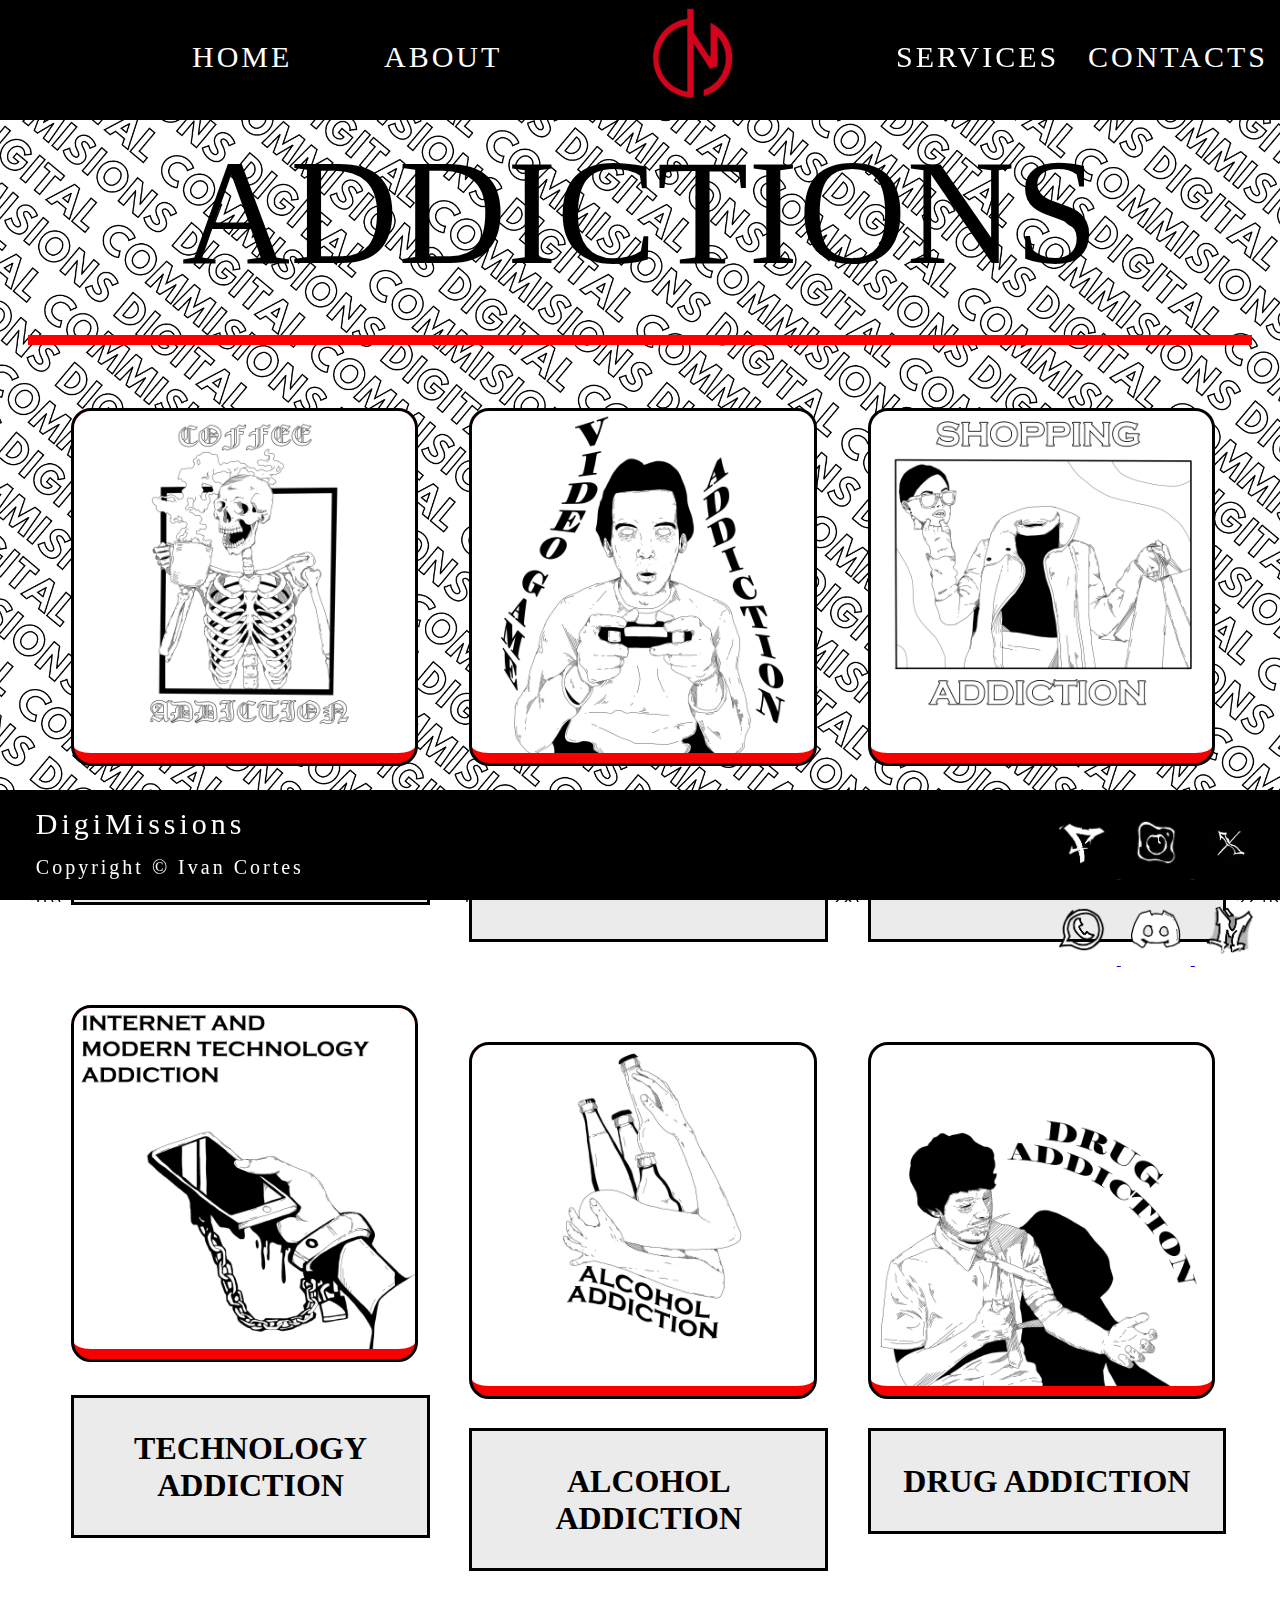
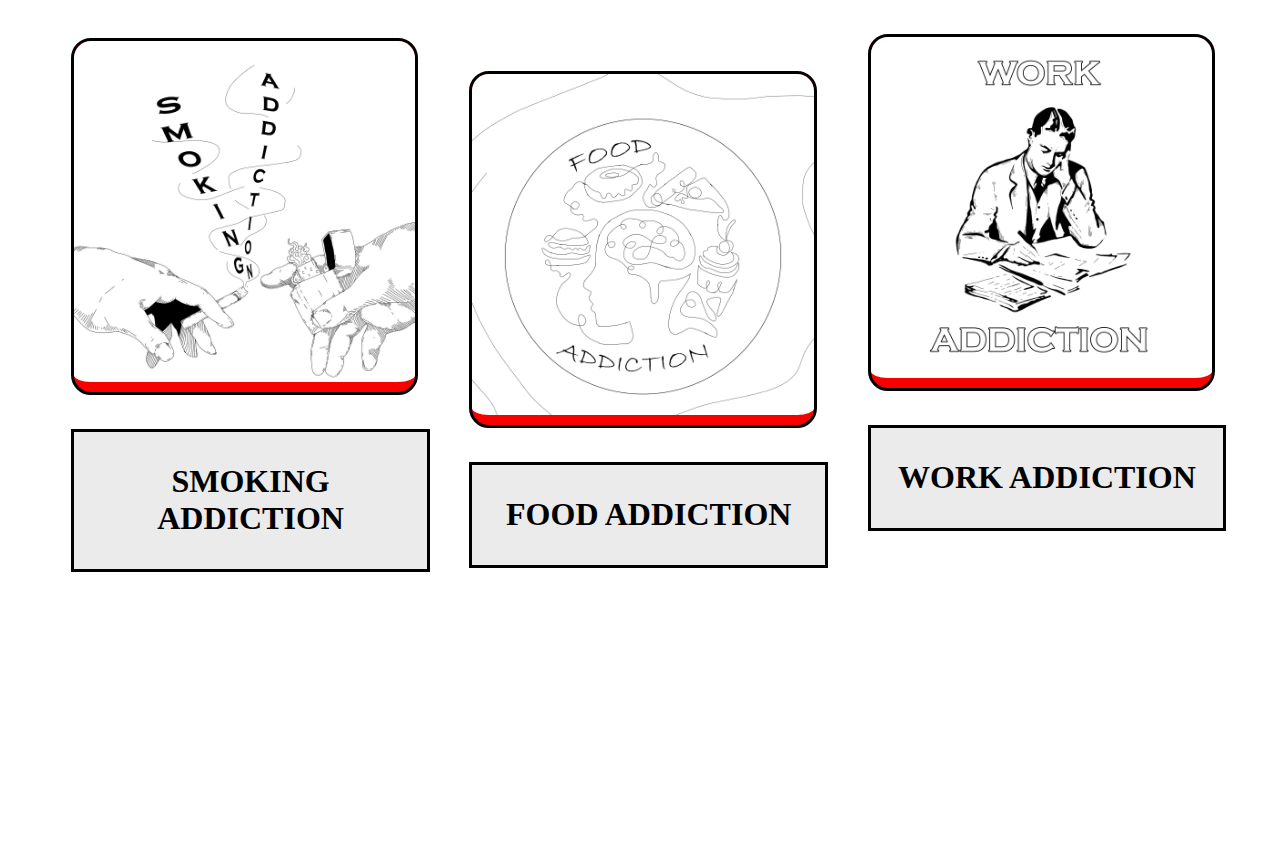
<file: addic.html>
<!DOCTYPE html>
<html lang="en">
<head>
    <meta charset="UTF-8">
    <meta name="viewport" content="width=device-width, initial-scale=1.0">
    <link rel="stylesheet" href="projx.css">
    <link rel="icon" type="image" href="sketch-1713153041886-removebg-preview.png">

    <title>DigiMissions</title>
</head>
<body>
    <header>
        <div class="header">
            <h1>
                <div class="home"><a href="index.html" style="text-decoration: none; -webkit-text-fill-color: rgb(255, 255, 255);">HOME</a></div>
                <div class="about"><a href="about.html" style="text-decoration: none; -webkit-text-fill-color: rgb(255, 255, 255);">ABOUT</a></div></h1>
                <div class="logo"><img src="sketch-1713153041886-removebg-preview.png" style="height: 100px; margin-top: 0%;"></div>
                <div class="services"><a href="services.html" style="text-decoration: none; -webkit-text-fill-color: rgb(255, 255, 255);">SERVICES</a></div>
                <div class="contacts"><a href="contacts.html" style="text-decoration: none; -webkit-text-fill-color: rgb(255, 255, 255);">CONTACTS</a></div></h1>
          </div>
    </header>
    <div class="bb">
<div class="mi">
ADDICTIONS</div>
</div>
<div class="container1">

  <div class="box1">
          <div class="picsf1">
              <a href="cortes_20m-_14.png"><img src="cortes_20m-_14.png"></a>
              <div class="desc1"><center><h1>COFFEE ADDICTION</h1></center>

            </div>
            <a href="cortes_20m-_17.png"><img src="cortes_20m-_17.png"></a>
              <div class="desc1"><center><h1>TECHNOLOGY ADDICTION</h1></center>

            </div>
            <a href="cortes_20m-_11.png"><img src="cortes_20m-_11.png" ></a>
              <div class="desc1"><center><h1>SMOKING ADDICTION</h1></center>
              </div>
            
          </div>
          <div class="picsf1">
            <a href="cortes_20m-_15.png"><img src="cortes_20m-_15.png"></a>
               <div class="desc1"><center><h1>VIDEO GAME ADDICTION</h1></center>
               </div>
               <a href="cortes_20m-_12.png"></a><img src="cortes_20m-_12.png"></a>
               <div class="desc1"><center><h1>ALCOHOL ADDICTION</h1></center>

            </div>
            <a href="cortes_20m-_18.png"><img src="cortes_20m-_18.png"></a>
               <div class="desc1"><center><h1>FOOD ADDICTION</h1></center>

            </div>
            </div>
          <div class="picsf1">          
            <a href="cortes_20m-_20.png"><img src="cortes_20m-_20.png"></a>
                <div class="desc1"><center><h1>SHOPPING ADDICTION</h1></center>
                </div>
                <a href="cortes_20m-_16.png"></a><img src="cortes_20m-_16.png"></a>
              <div class="desc1"><center><h1>DRUG ADDICTION</h1></center>
              </div>        
              <a href="cortes_20m-_19.png"><img src="cortes_20m-_19.png"></a>
                <div class="desc1"><center><h1>WORK ADDICTION</h1></center>
                </div>
          </div>
      </div>
      </div>
    
      <div class="footer">
        <div class="fdec">DigiMissions</div>
        <div class="fdec1">Copyright © Ivan Cortes</div>
        <div class="p">
            <a href="https://www.facebook.com/AYE.VANNN/">
                <img src="AFB.png" alt="FACEBOOK" >
              </a>            
              <a href="https://www.instagram.com/danielivanf_/">
                <img src="AIG.png" alt="INSTAGRAM" >
              </a>
              <a href="https://x.com/AyeVan69?t=zsZsN0y4Xee1vbX-Y3DTfw&s=09">
                <img src="XX-removebg-preview.png" alt="TWITTER" >
              </a>           
              <a href="09166649523">
                <img src="AWA.png" alt="WHATSAPP" >
              </a>
              <a href="https://discord.com/channels/@ayevan_">
                <img src="ADC.png" alt="DISCORD" >
              </a>
              <a href="danielivanfrancois@gmail.com">
                <img src="AGM.png" alt="GMAIL">
              </a>
        </div>
</body>
</html>
</file>
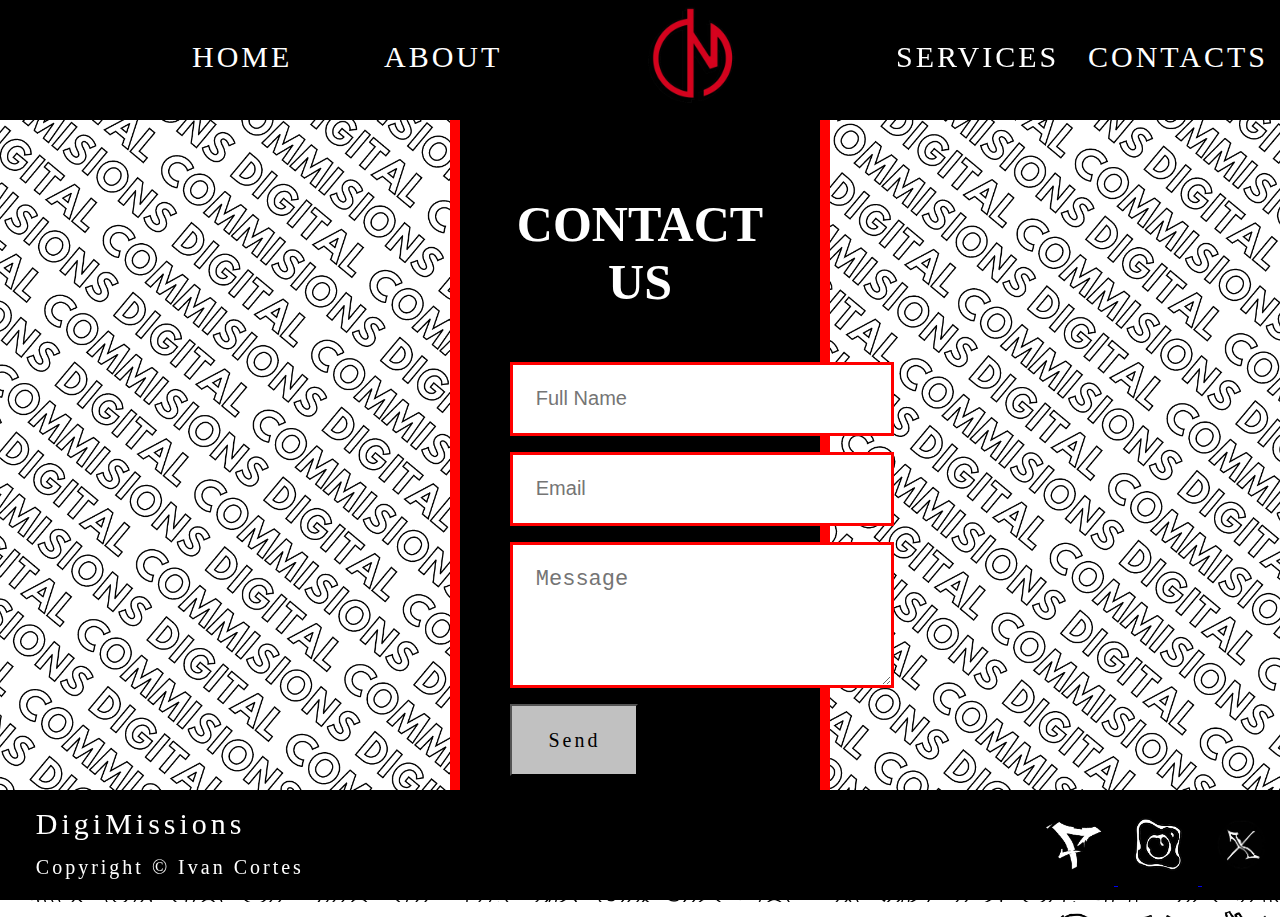
<file: contacts.html>
<!DOCTYPE html>
<html lang="en">
<head>
    <meta charset="UTF-8">
    <meta name="viewport" content="width=device-width, initial-scale=1.0">
    <link rel="stylesheet" href="cont.css">
    <link rel="icon" type="image" href="sketch-1713153041886-removebg-preview.png">

    <title>DigiMissions</title>
</head>
<body>
    <header>
        <div class="header">
            <h1>
                <div class="home"><a href="index.html" style="text-decoration: none; -webkit-text-fill-color: rgb(255, 255, 255);">HOME</a></div>
                <div class="about"><a href="about.html" style="text-decoration: none; -webkit-text-fill-color: rgb(255, 255, 255);">ABOUT</a></div></h1>
                <div class="logo"><img src="sketch-1713153041886-removebg-preview.png" style="height: 100px; margin-top: 0%;"></div>
                <div class="services"><a href="services.html" style="text-decoration: none; -webkit-text-fill-color: rgb(255, 255, 255);">SERVICES</a></div>
                <div class="contacts"><a href="contacts.html" style="text-decoration: none; -webkit-text-fill-color: rgb(255, 255, 255);">CONTACTS</a></div></h1>
          </div>
    </header>
    <div class="cnt">
        <center><h1 style="font-size: 50px;">CONTACT US</h1></center>
        <div class="inp">
            <form action="https://api.web3forms.com/submit" method="POST">
            <input type="hidden" name="access_key" value="b778584e-3a8e-46c0-b78e-e58e959cd694">
            <input type="text" name="Name" placeholder="Full Name" required>
            <input type="email" name="Email" placeholder="Email" required>
            <textarea name="Message" placeholder="Message" required></textarea>
            <button type="submit">Send</button>
       </form>
    </div>
    </div>
    
    <div class="footer">
      <div class="fdec">DigiMissions</div>
      <div class="fdec1">Copyright © Ivan Cortes</div>
      <div class="p">
          <a href="https://www.facebook.com/AYE.VANNN/">
              <img src="AFB.png" alt="FACEBOOK" >
            </a>            
            <a href="https://www.instagram.com/danielivanf_/">
              <img src="AIG.png" alt="INSTAGRAM" >
            </a>
            <a href="https://x.com/AyeVan69?t=zsZsN0y4Xee1vbX-Y3DTfw&s=09">
              <img src="XX-removebg-preview.png" alt="TWITTER" >
            </a>           
            <a href="09166649523">
              <img src="AWA.png" alt="WHATSAPP" >
            </a>
            <a href="https://discord.com/channels/@ayevan_">
              <img src="ADC.png" alt="DISCORD" >
            </a>
            <a href="danielivanfrancois@gmail.com">
              <img src="AGM.png" alt="GMAIL">
            </a>
      </div>
</body>
</html>
</file>
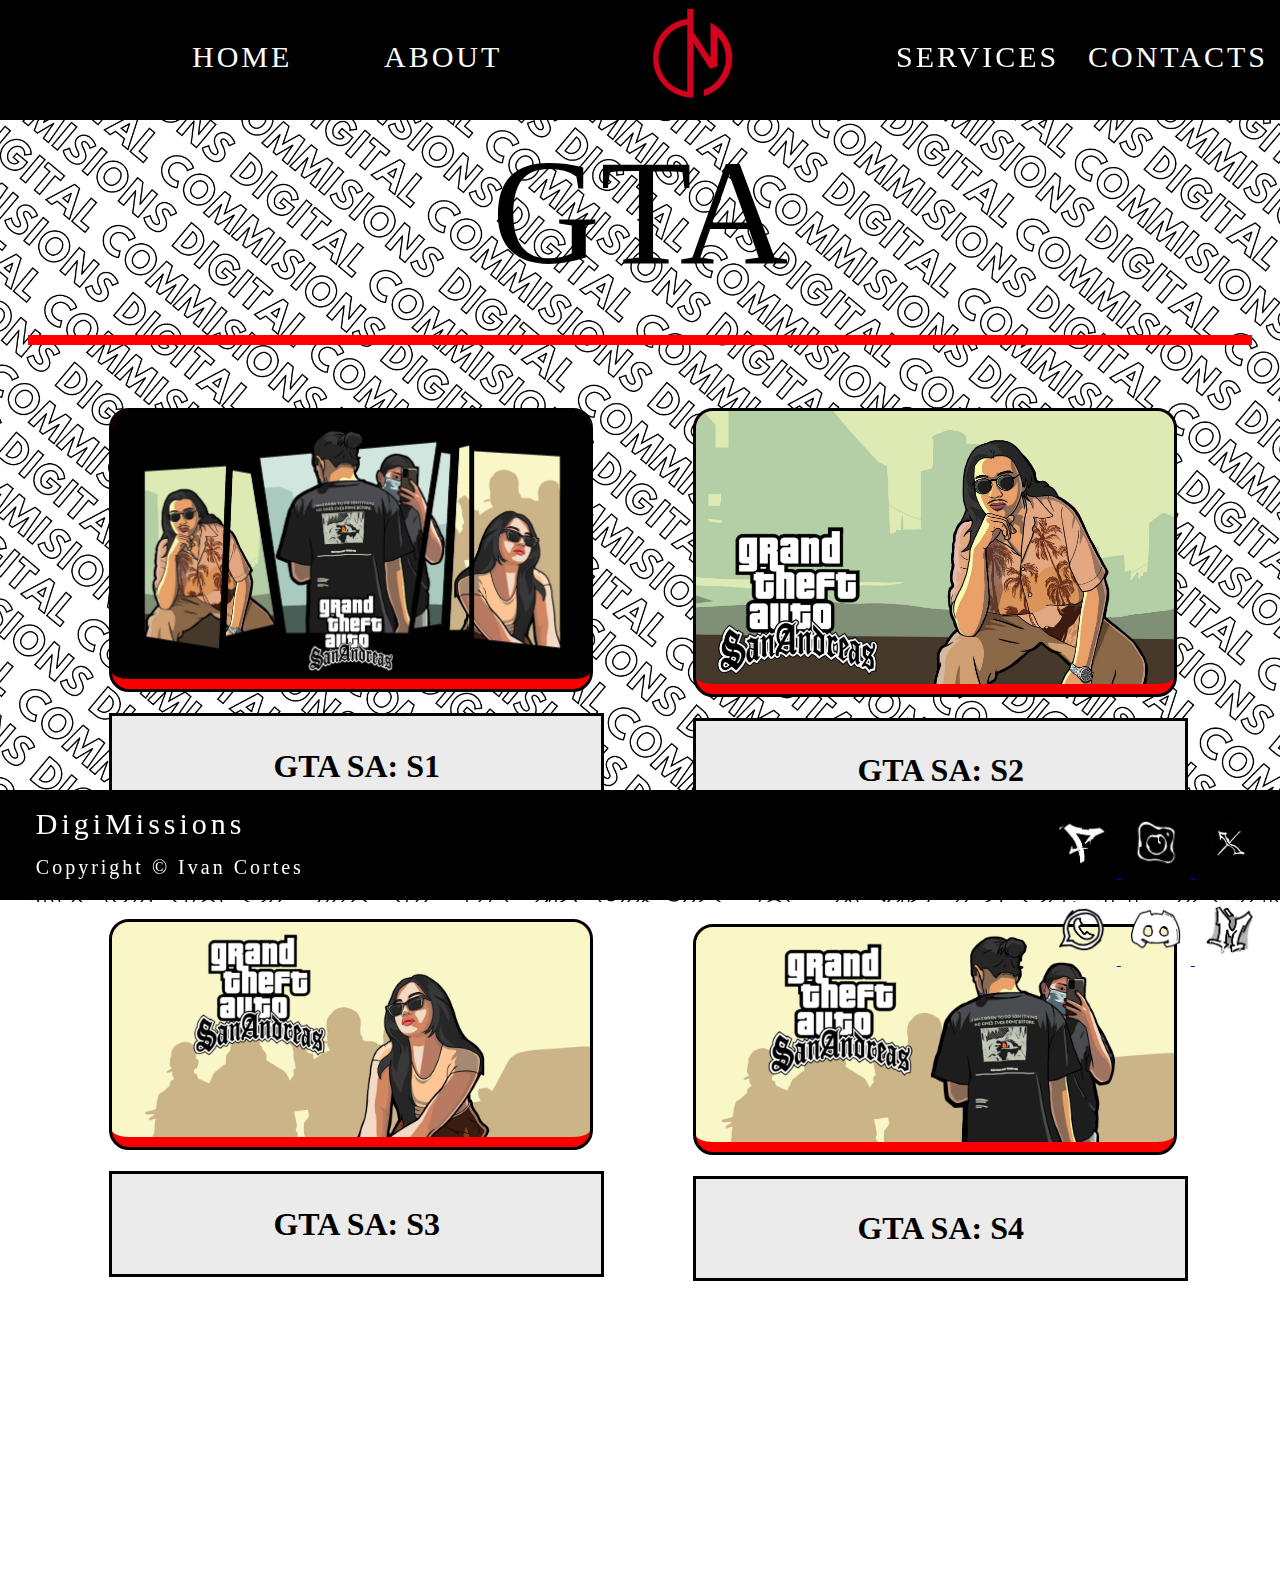
<file: GTA.html>
<!DOCTYPE html>
<html lang="en">
<head>
    <meta charset="UTF-8">
    <meta name="viewport" content="width=device-width, initial-scale=1.0">
    <link rel="stylesheet" href="projx.css">
    <link rel="icon" type="image" href="sketch-1713153041886-removebg-preview.png">

    <title>DigiMissions</title>
</head>
<body>
    <header>
        <div class="header">
            <h1>
                <div class="home"><a href="index.html" style="text-decoration: none; -webkit-text-fill-color: rgb(255, 255, 255);">HOME</a></div>
                <div class="about"><a href="about.html" style="text-decoration: none; -webkit-text-fill-color: rgb(255, 255, 255);">ABOUT</a></div></h1>
                <div class="logo"><img src="sketch-1713153041886-removebg-preview.png" style="height: 100px; margin-top: 0%;"></div>
                <div class="services"><a href="services.html" style="text-decoration: none; -webkit-text-fill-color: rgb(255, 255, 255);">SERVICES</a></div>
                <div class="contacts"><a href="contacts.html" style="text-decoration: none; -webkit-text-fill-color: rgb(255, 255, 255);">CONTACTS</a></div></h1>
          </div>
    </header>
    <div class="bb">
<div class="mi">
GTA</div>
</div>
<div class="container2">

  <div class="box2">
          <div class="picsf2">
              <a href="gtcov.jpg"><img src="gtcov.jpg"></a>
              <div class="desc2"><center><h1>GTA SA: S1</h1></center>

            </div>
            <a href="gtad.jpg"><img src="gtad.jpg"></a>
              <div class="desc2"><center><h1>GTA SA: S3</h1></center>
            </div>
          </div>

            <div class="picsf2">
              <a href="gtme.jpg"><img src="gtme.jpg" ></a>
              <div class="desc2"><center><h1>GTA SA: S2</h1></center>
              </div>
              <a href="gtaus.jpg"><img src="gtaus.jpg" ></a>
              <div class="desc2"><center><h1>GTA SA: S4</h1></center>
              </div>
          </div>

      </div>
      </div>
    
      <div class="footer">
        <div class="fdec">DigiMissions</div>
        <div class="fdec1">Copyright © Ivan Cortes</div>
        <div class="p">
            <a href="https://www.facebook.com/AYE.VANNN/">
                <img src="AFB.png" alt="FACEBOOK" >
              </a>            
              <a href="https://www.instagram.com/danielivanf_/">
                <img src="AIG.png" alt="INSTAGRAM" >
              </a>
              <a href="https://x.com/AyeVan69?t=zsZsN0y4Xee1vbX-Y3DTfw&s=09">
                <img src="XX-removebg-preview.png" alt="TWITTER" >
              </a>           
              <a href="09166649523">
                <img src="AWA.png" alt="WHATSAPP" >
              </a>
              <a href="https://discord.com/channels/@ayevan_">
                <img src="ADC.png" alt="DISCORD" >
              </a>
              <a href="danielivanfrancois@gmail.com">
                <img src="AGM.png" alt="GMAIL">
              </a>
        </div>
</body>
</html>
</file>
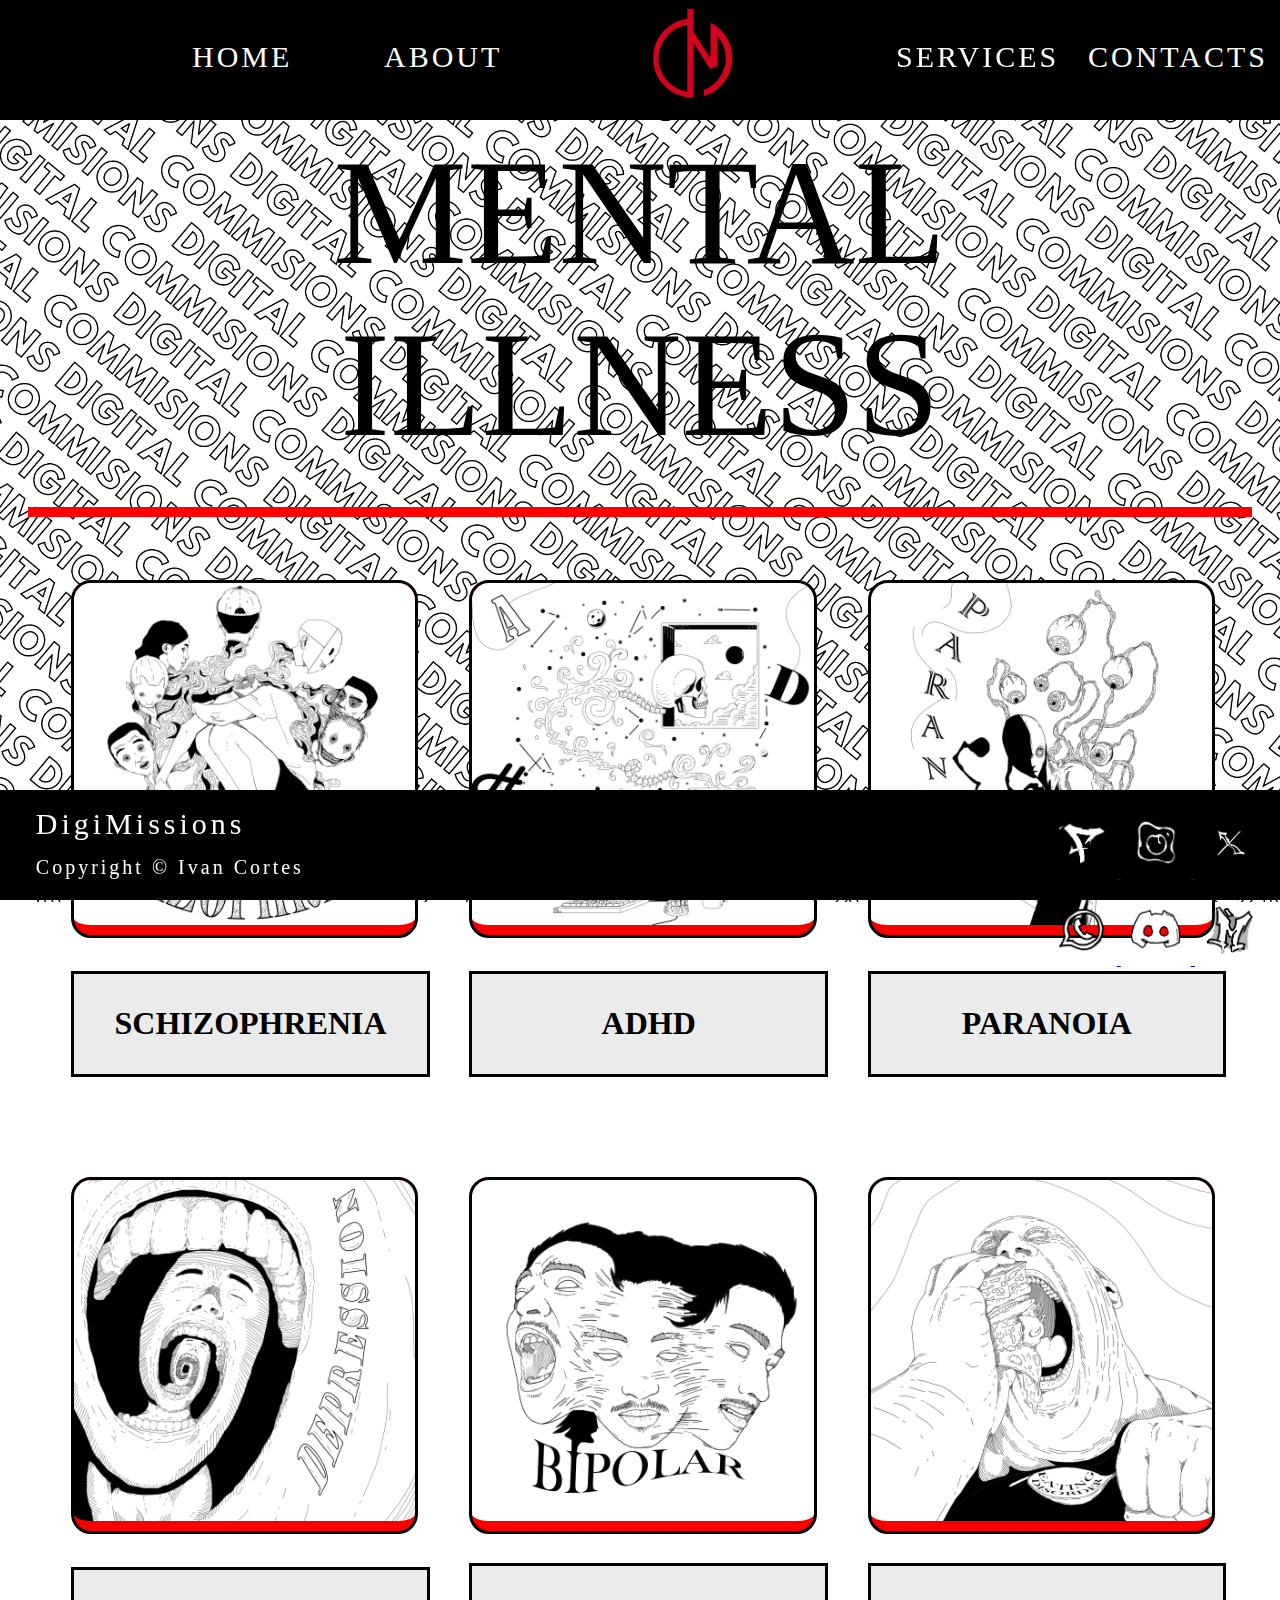
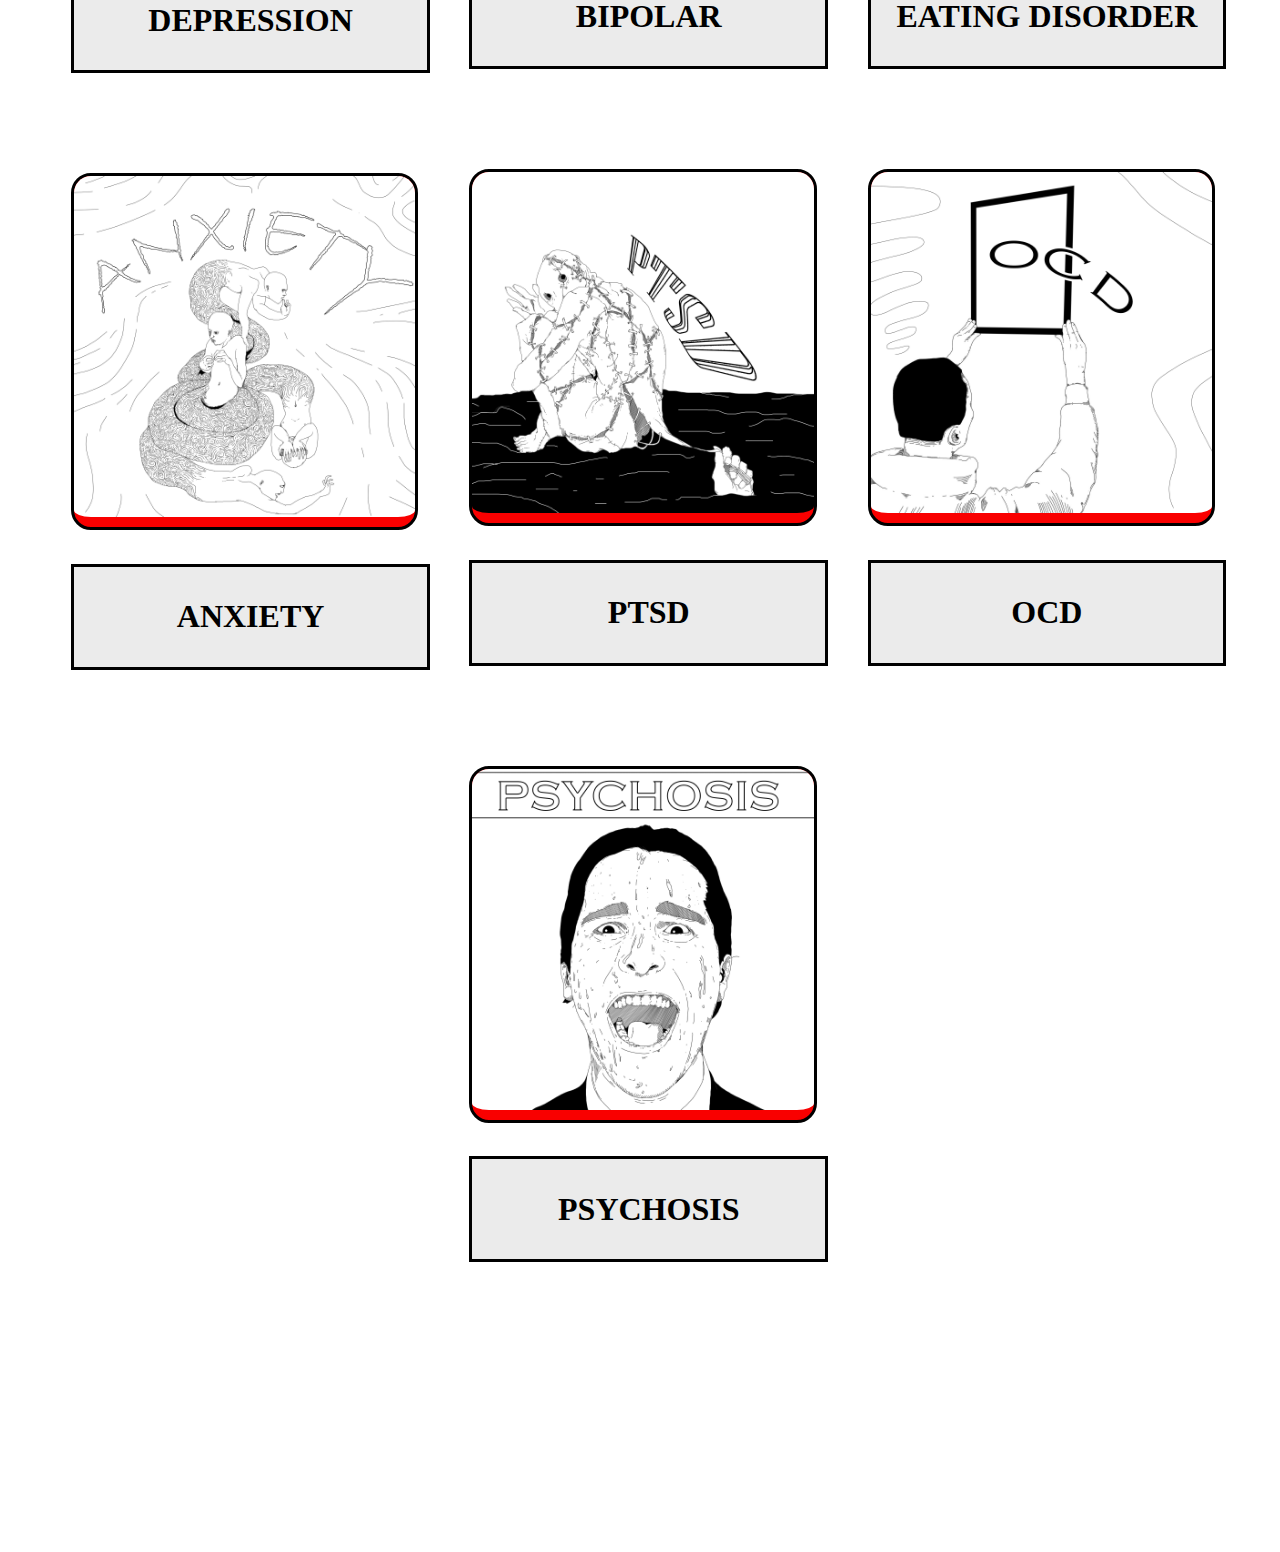
<file: illness.html>
<!DOCTYPE html>
<html lang="en">
<head>
    <meta charset="UTF-8">
    <meta name="viewport" content="width=device-width, initial-scale=1.0">
    <link rel="stylesheet" href="projx.css">
    <link rel="icon" type="image" href="sketch-1713153041886-removebg-preview.png">

    <title>DigiMissions</title>
</head>
<body>
    <header>
        <div class="header">
            <h1>
                <div class="home"><a href="index.html" style="text-decoration: none; -webkit-text-fill-color: rgb(255, 255, 255);">HOME</a></div>
                <div class="about"><a href="about.html" style="text-decoration: none; -webkit-text-fill-color: rgb(255, 255, 255);">ABOUT</a></div></h1>
                <div class="logo"><img src="sketch-1713153041886-removebg-preview.png" style="height: 100px; margin-top: 0%;"></div>
                <div class="services"><a href="services.html" style="text-decoration: none; -webkit-text-fill-color: rgb(255, 255, 255);">SERVICES</a></div>
                <div class="contacts"><a href="contacts.html" style="text-decoration: none; -webkit-text-fill-color: rgb(255, 255, 255);">CONTACTS</a></div></h1>
          </div>
    </header>
    <div class="bb">
<div class="mi">
  MENTAL ILLNESS
</div>
</div>
<div class="container1">

  <div class="box1">
          <div class="picsf1">
              <a href="cortes_20m-_1.png"><img src="cortes_20m-_1.png"></a>
              <div class="desc1"><center><h1>SCHIZOPHRENIA</h1></center>

            </div>
            <a href="cortes_20m-_2.png"><img src="cortes_20m-_2.png"></a>
              <div class="desc1"><center><h1>DEPRESSION</h1></center>

            </div>
            <a href="cortes_20m-_3.png"><img src="cortes_20m-_3.png" ></a>
              <div class="desc1"><center><h1>ANXIETY</h1></center>
              </div>
            
          </div>
          <div class="picsf1">
            <a href="cortes_20m-_4.png"><img src="cortes_20m-_4.png"></a>
               <div class="desc1"><center><h1>ADHD</h1></center>
               </div>
               <a href="cortes_20m-_5.png"></a><img src="cortes_20m-_5.png"></a>
               <div class="desc1"><center><h1>BIPOLAR</h1></center>

            </div>
            <a href="cortes_20m-_6.png"><img src="cortes_20m-_6.png"></a>
               <div class="desc1"><center><h1>PTSD</h1></center>

            </div>
            <a href="cortes_20m-_7.png"><img src="cortes_20m-_7.png"></a>
               <div class="desc1"><center><h1>PSYCHOSIS</h1></center>
               </div>
          </div>
          <div class="picsf1">          
            <a href="cortes_20m-_8.png"><img src="cortes_20m-_8.png"></a>
                <div class="desc1"><center><h1>PARANOIA</h1></center>
                </div>
                <a href="cortes_20m-_9.png"></a><img src="cortes_20m-_9.png"></a>
              <div class="desc1"><center><h1>EATING DISORDER</h1></center>
              </div>        
              <a href="cortes_20m-_10.png"><img src="cortes_20m-_10.png"></a>
                <div class="desc1"><center><h1>OCD</h1></center>
                </div>
          </div>
      </div>
      </div>
    
      <div class="footer">
        <div class="fdec">DigiMissions</div>
        <div class="fdec1">Copyright © Ivan Cortes</div>
        <div class="p">
            <a href="https://www.facebook.com/AYE.VANNN/">
                <img src="AFB.png" alt="FACEBOOK" >
              </a>            
              <a href="https://www.instagram.com/danielivanf_/">
                <img src="AIG.png" alt="INSTAGRAM" >
              </a>
              <a href="https://x.com/AyeVan69?t=zsZsN0y4Xee1vbX-Y3DTfw&s=09">
                <img src="XX-removebg-preview.png" alt="TWITTER" >
              </a>           
              <a href="09166649523">
                <img src="AWA.png" alt="WHATSAPP" >
              </a>
              <a href="https://discord.com/channels/@ayevan_">
                <img src="ADC.png" alt="DISCORD" >
              </a>
              <a href="danielivanfrancois@gmail.com">
                <img src="AGM.png" alt="GMAIL">
              </a>
        </div>
</body>
</html>
</file>
<file: projx.css>
.header {
    height: 120px;
    width: 100%;
    text-align: center;
    background: #000000;
    color: white;
    font-size: 30px;
    position: fixed;
    top: 0;
    left: 0;
    right: 0;
    z-index: 999;
    

    img {
      border-radius: 40%;
    }
  }
  .logo{
    height: 100px;
    color: rgb(0, 0, 0);
    display: grid;
    position: absolute;
    margin-left: 50%;
    top: 5%;
  }
  .home{
    height: 0px;
    color: rgb(0, 0, 0);
    font-size: 30px;
    display: grid;
    position: absolute;
    margin-left: 15%;
    top: auto;
    background-color: rgb(255, 255, 255);
    font-family: fantasy;
    font-weight: 1;
    letter-spacing: 3px;
  }
  .home:hover {
    background: red;
    margin-left: 14.2%;
    height: 81px;
    padding-top: 39px;
    padding-left: 20px;
    padding-right: 20px;
    padding-bottom: 0px;
    top: 0;
    border-radius: 8%;
   }
  .about{
    height: 0px;
    color: rgb(0, 0, 0);
    font-size: 30px;
    display: grid;
    position: absolute;
    margin-left: 30%;
    top: auto;
    background-color: rgb(255, 255, 255);
    font-family: fantasy;
    font-weight: 1;
    letter-spacing: 3px;
  }
  .about:hover {
    background: red;
    margin-left: 29.2%;
    height: 81px;
    padding-top: 39px;
    padding-left: 20px;
    padding-right: 20px;
    padding-bottom: 0px;
    top: 0;
    border-radius: 8%;
    }
  
  .services {
    height: 30px; 
  font-size: 30px;
  display: grid;
  position: fixed;
  margin-left: 70%;
  top: auto;
  background-color: #000000;
  font-family: fantasy;
  font-weight: 1;
  letter-spacing: 3px;
  
  }
  
  .services:hover {
  background: red;
  margin-left: 69.2%;
  height: 81px;
  padding-top: 39px;
  padding-left: 20px;
  padding-right: 20px;
  padding-bottom: 0;
  top: 0;
  border-radius: 8%;
  }
  
  .contacts{
    height: 0px;
    color: rgb(0, 0, 0);
    font-size: 30px;
    display: grid;
    position: absolute;
    margin-left: 85%;
    top: auto;
    background-color: rgb(255, 255, 255);
    font-family: fantasy;
    font-weight: 1;
    letter-spacing: 3px;
  }
  .contacts:hover {
    background: red;
    margin-left: 84.2%;
    height: 81px;
    padding-top: 39px;
    padding-left: 20px;
    padding-right: 20px;
    padding-bottom: 0;
    top: 0;
    border-radius: 8%;
    }
  .bg{
    height: 100%;
  }
  body {
    background-image: url(Turquoise\ and\ Orange\ Abstract\ Gradient\ Repeating\ Thank\ You\ Poster.png);
    background-size: cover;
    background-repeat: no-repeat;
    background-position: center;
    
    background-attachment: fixed;
  }
  .vid{
    position: absolute;
    transform: translate(-50%, -50%);
    top: 40%;
    left: 50%;
    height: 300px;
    object-fit: cover;
  }
  .content {
  position: absolute;
    top: 50%;
    left: 50%;
    transform: translate(-50%, -50%);
    color: rgb(0, 0, 0);
    font-family: fantasy;
}
.text{
  background-color: #ffffff;
  padding: 10px;
  border-radius: 100%;
}
form {
  margin-top: 70%;
  background-color: #000000;
  width: 890px;
  height: 70px;
  border-radius: 5px;
  display: flex;
  flex-direction: row;
  align-items: center;
}
input {
  all: unset;
  font: 16px system-ui;
  color: #fff;
  height: 100%;
  width: 100%;
  padding: 6px 10px;
  font-size: x-large;
  font-family: fantasy;
  font-weight: 1;
  letter-spacing: 3px;
}
::placeholder {
  color: #fff;
  opacity: 0.7; 
  font-family: fantasy;
  font-size: x-large;
  font-weight: 1;
  letter-spacing: 3px;
}
button {
  all: unset;
  cursor: pointer;
  width: 44px;
  height: 44px;
}

svg {
  color: #fff;
  fill: currentColor;
  width: 24px;
  height: 24px;
  padding: 10px;
}
.footer {
  height: 100px;
  position: fixed;
  left: 0;
  bottom: 0;
  width: 100%;
  background-color: rgb(0, 0, 0);
  color: rgb(255, 255, 255);
  text-align: left;
  padding-left: 10px;
  padding-top: 5px;
  padding-bottom: 5px; /* Added missing 'px' */
}
.logo1 {
  height: 100px;
  color: rgb(0, 0, 0);
  display: grid;
  position: absolute;
  margin-left: 2%;
  top: 15%;
}
.p{
  margin-left: 81%;
}
.p img{
  height: 50px;
  padding: 10px;
  margin-top: 13px;
}
.fdec{
  color: rgb(255, 255, 255);
  font-size: 30px;
  display: grid;
  position: absolute;
  margin-left: 2%;
  top: 15%;
  bottom: auto;
  font-family: fantasy;
  font-weight: 1;
  letter-spacing: 4px;
}
.fdec1{
  color: rgb(255, 255, 255);
  font-size: 20px;
  display: grid;
  position: absolute;
  margin-left: 2%;
  top: 60%;
  bottom: auto;
  font-weight: 1;
  letter-spacing: 3px;
}
  /*about*/
  .bout{
  color: #ffffff;
  background-color: rgb(0, 0, 0);
  border: 10px solid rgb(255, 0, 0);
  padding: 100px;
  margin: 10% auto;
  width: 60%;
}

.video-container {
  float: left;
  margin-right: 20px;
}

.text-container {
  font-size: 20px;
}

/*services*/
.content1{
    position: absolute;
    top: 5%;
    left: 50%;
    transform: translate(-50%, -50%);
    color: rgb(0, 0, 0);
    font-family: fantasy;
    border-bottom: 10px solid red;
    padding-bottom: 2%;
}
.form1{
  background-color: #000000;
  border-radius: 5px;
  display: flex;
  flex-direction: row;
  align-items: center;
  border-bottom: 10px solid red;
}
/*gallery*/
.container{
  display: flex;
  flex-direction: row;
  justify-content: center;
  align-items: center;
  margin: 20% 5% 15% 5%;
}

.container .box{
  display: flex;
  flex-direction: row;
  justify-content: space-between;
  
}
.container .box .picsf{
  display: flex;
  flex-direction: column;
  width: 30%;
}
.container .box .picsf img{
  background-color: rgb(249, 0, 0);
  width: 100%;
  margin-bottom: 60px;
  border-radius: 20px;
  border: 3px solid black;
  padding-bottom: 10px;
}
.container .box .picsf img:hover{
  transform: scale(1.03);
  transition: .5s ease;

}
.container .box .picsf .desc{
  background-color: rgb(235, 235, 235);
  width: 100%;
  margin-top: -9%;
  margin-bottom: 100px;
  border: 3px solid black;
  padding :10px;
  width:97.5%;
  font-size: 100%;
}
/*Illness*/
.bb{
  flex-direction: column;
  justify-content: center;
  align-items: center;
  text-align: center;
  border-bottom: 10px solid rgb(255, 0, 0);
  margin: 10% 20px 0 20px;
}
.bb .mi{
  text-align: center;
  margin-top: 10%;
  font-size: 150px;
  color: rgb(0, 0, 0);
  padding-bottom: 3%;
  font-family: fantasy;
}
.container1{
  display: flex;
  flex-direction: row;
  justify-content: center;
  align-items: center;
  margin: 5% 5% 15% 5%;
}

.container1 .box1{
  display: flex;
  flex-direction: row;
  justify-content: space-between;
  
}
.container1 .box1 .picsf1{
  display: flex;
  flex-direction: column;
  width: 30%;
}
.container1 .box1 .picsf1 img{
  background-color: rgb(249, 0, 0);
  width: 100%;
  margin-bottom: 60px;
  border-radius: 20px;
  border: 3px solid black;
  padding-bottom: 10px;
}
.container1 .box1 .picsf1 img:hover{
  transform: scale(1.03);
  transition: .5s ease;
}
.container1 .box1 .picsf1 .desc1{
  background-color: rgb(235, 235, 235);
  width: 100%;
  margin-top: -9%;
  margin-bottom: 100px;
  border: 3px solid black;
  padding :10px;
  width:97.5%;
  font-size: 100%;
}
/*gta*/
.container2{
  display: flex;
  flex-direction: row;
  justify-content: center;
  align-items: center;
  margin-top: 5%;
  margin-left: 8%;
  margin-right: 8%;
  margin-bottom: 15%;
}

.container2 .box2{
  display: flex;
  flex-direction: row;
  justify-content: space-between;
  
}
.container2 .box2 .picsf2{
  display: flex;
  flex-direction: column;
  width: 45%;
}
.container2 .box2 .picsf2 img{
  background-color: rgb(249, 0, 0);
  width: 100%;
  margin-bottom: 60px;
  border-radius: 20px;
  border: 3px solid black;
  padding-bottom: 10px;
}
.container2 .box2 .picsf2 img:hover{
  transform: scale(1.03);
  transition: .5s ease;

}
.container2 .box2 .picsf2 .desc2{
  background-color: rgb(235, 235, 235);
  width: 100%;
  margin-top: -9%;
  margin-bottom: 100px;
  border: 3px solid black;
  padding :10px;
  width:98.2%;
  font-size: 100%;
}
</file>
<file: cont.css>
.header {
    height: 120px;
    width: 100%;
    text-align: center;
    background: #000000;
    color: white;
    font-size: 30px;
    position: fixed;
    top: 0;
    left: 0;
    right: 0;
    z-index: 999;
    

    img {
      border-radius: 40%;
    }
  }
  .logo{
    height: 100px;
    color: rgb(0, 0, 0);
    display: grid;
    position: absolute;
    margin-left: 50%;
    top: 5%;
  }
  .home{
    height: 0px;
    color: rgb(0, 0, 0);
    font-size: 30px;
    display: grid;
    position: absolute;
    margin-left: 15%;
    top: auto;
    background-color: rgb(255, 255, 255);
    font-family: fantasy;
    font-weight: 1;
    letter-spacing: 3px;
  }
  .home:hover {
    background: red;
    margin-left: 14.2%;
    height: 81px;
    padding-top: 39px;
    padding-left: 20px;
    padding-right: 20px;
    padding-bottom: 0px;
    top: 0;
    border-radius: 8%;
   }
  .about{
    height: 0px;
    color: rgb(0, 0, 0);
    font-size: 30px;
    display: grid;
    position: absolute;
    margin-left: 30%;
    top: auto;
    background-color: rgb(255, 255, 255);
    font-family: fantasy;
    font-weight: 1;
    letter-spacing: 3px;
  }
  .about:hover {
    background: red;
    margin-left: 29.2%;
    height: 81px;
    padding-top: 39px;
    padding-left: 20px;
    padding-right: 20px;
    padding-bottom: 0px;
    top: 0;
    border-radius: 8%;
    }
  
  .services {
    height: 30px; 
  font-size: 30px;
  display: grid;
  position: fixed;
  margin-left: 70%;
  top: auto;
  background-color: #000000;
  font-family: fantasy;
  font-weight: 1;
  letter-spacing: 3px;
  
  }
  
  .services:hover {
  background: red;
  margin-left: 69.2%;
  height: 81px;
  padding-top: 39px;
  padding-left: 20px;
  padding-right: 20px;
  padding-bottom: 0;
  top: 0;
  border-radius: 8%;
  }
  
  .contacts{
    height: 0px;
    color: rgb(0, 0, 0);
    font-size: 30px;
    display: grid;
    position: absolute;
    margin-left: 85%;
    top: auto;
    background-color: rgb(255, 255, 255);
    font-family: fantasy;
    font-weight: 1;
    letter-spacing: 3px;
  }
  .contacts:hover {
    background: red;
    margin-left: 84.2%;
    height: 81px;
    padding-top: 39px;
    padding-left: 20px;
    padding-right: 20px;
    padding-bottom: 0;
    top: 0;
    border-radius: 8%;
    }
  .bg{
    height: 100%;
  }
  body {
    background-image: url(Turquoise\ and\ Orange\ Abstract\ Gradient\ Repeating\ Thank\ You\ Poster.png);
    background-size: cover;
    background-repeat: no-repeat;
    background-position: center;
    
    background-attachment: fixed;
  }
  
.footer {
  height: 100px;
  position: fixed;
  left: 0;
  bottom: 0;
  width: 100%;
  background-color: rgb(0, 0, 0);
  color: rgb(255, 255, 255);
  text-align: left;
  padding-left: 10px;
  padding-top: 5px;
  padding-bottom: 5px; /* Added missing 'px' */
}
.logo1 {
  height: 100px;
  color: rgb(0, 0, 0);
  display: grid;
  position: absolute;
  margin-left: 2%;
  top: 15%;
}
.cnt {
  color: #ffffff;
  background-color: rgb(0, 0, 0);
  border: 10px solid rgb(255, 0, 0);
  padding: 50px;
  margin-top: 8%;
  margin-left: 35%; 
  margin-right: 35%;
  margin-bottom: 5%;
}
.inp{
  height: 50vh;
  font-family: Arial, Helvetica, sans-serif;
  display: grid;
  place-items: center;
}
form{
  display: flex;
  flex-direction: column;
  width: 24em;
  gap: 1rem;
}
input,
select,
textarea{
  padding: 1.4rem;
  background: white;
  border: 3px solid red;
  font-size: 20px;
}
textarea{
  height: 6rem;
  font-size: 22px;
}
button{
  width: 8rem;
  padding: 1.4rem;
  cursor: pointer;
  background: rgb(193, 193, 193);
  color: black;
  font-size: 20px;
  font-family: fantasy;
  letter-spacing: 3px;
}
.footer {
  height: 100px;
  position: fixed;
  left: 0;
  bottom: 0;
  width: 100%;
  background-color: rgb(0, 0, 0);
  color: rgb(255, 255, 255);
  text-align: left;
  padding-left: 10px;
  padding-top: 5px;
  padding-bottom: 5px; /* Added missing 'px' */
}
.logo1 {
  height: 100px;
  color: rgb(0, 0, 0);
  display: grid;
  position: absolute;
  margin-left: 2%;
  top: 15%;
}
.p{
  margin-left: 80%;
}
.p img{
  height: 60px;
  padding: 10px;
  margin-top: 10px;
}
.fdec{
  color: rgb(255, 255, 255);
  font-size: 30px;
  display: grid;
  position: absolute;
  margin-left: 2%;
  top: 15%;
  bottom: auto;
  font-family: fantasy;
  font-weight: 1;
  letter-spacing: 4px;
}
.fdec1{
  color: rgb(255, 255, 255);
  font-size: 20px;
  display: grid;
  position: absolute;
  margin-left: 2%;
  top: 60%;
  bottom: auto;
  font-weight: 1;
  letter-spacing: 3px;
}
</file>
